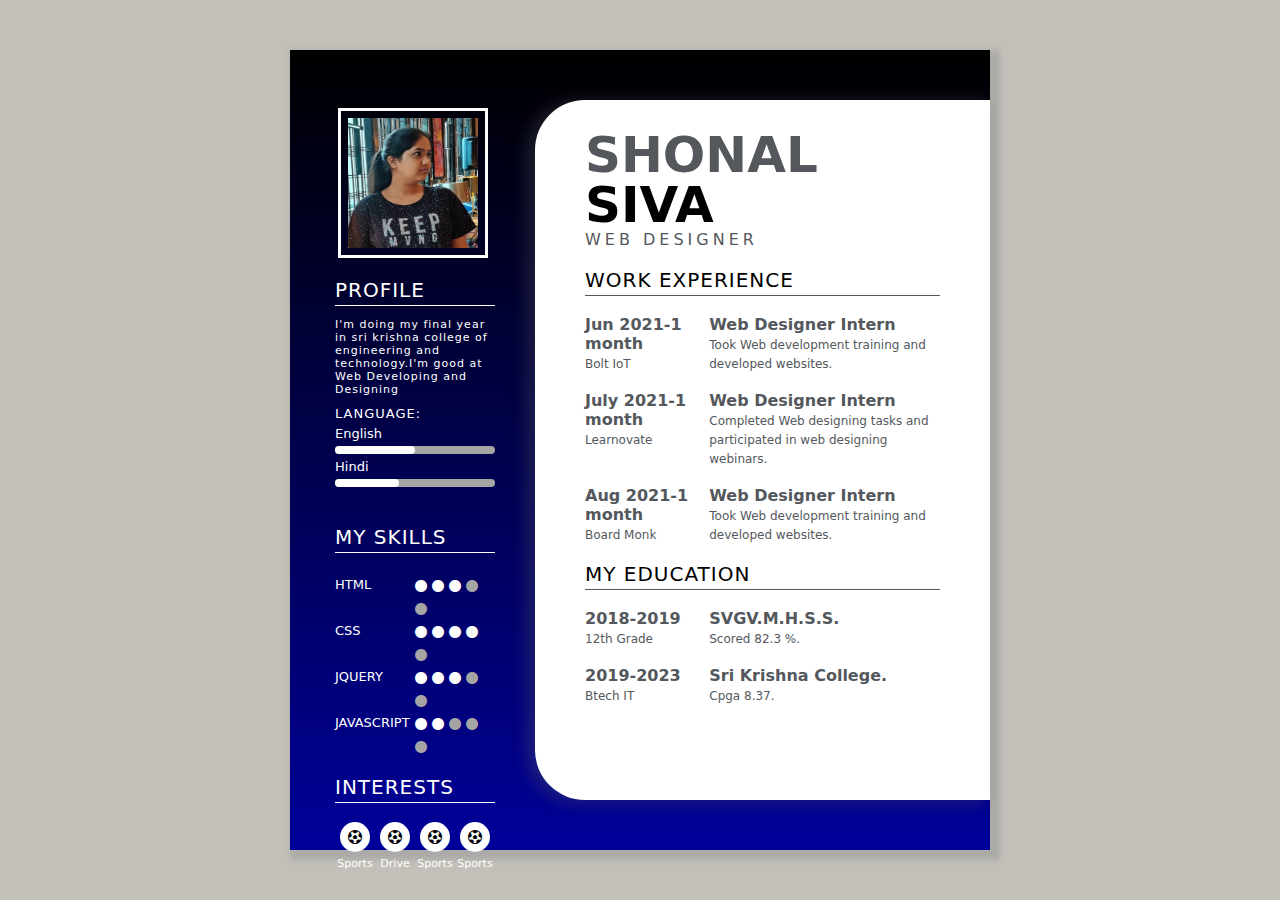
<file: Assessment/M2-Shonal S/Assignment_1/index.html>
<!DOCTYPE html>
<html>
<head>
  <meta charset="utf-8">
  <meta name="viewport" content="width=device-width, initial-scale=1">
  <title></title>
  <link rel="stylesheet" type="text/css" href="style.css">
  <link rel="stylesheet" href="https://cdnjs.cloudflare.com/ajax/libs/font-awesome/4.7.0/css/font-awesome.min.css">
</head>
<body>

<div class="resume-main">
  <div class="left-box">
    <br><br>
    <div class="profile">
      <img src="image\shonal.jpeg">
    </div>
    <div class="content-box">
    <h2>Profile</h2>
    <hr class="hr1">
    <p class="p1">I'm doing my final year in sri krishna college of engineering and technology.I'm good at Web Developing and Designing </p>

    <h3>Language:</h3>
    <p class="p2">English</p>
    <div id="progress"></div>
    <p class="p2">Hindi</p>
    <div id="progress1"></div>

    <br><br>
    <h2>My Skills</h2>
    <hr class="hr1">
    <br>
    <div class="col-div-6"><p class="p2">HTML</p></div>
    <div class="col-div-6">
      <i class="fa fa-circle circle"></i>
      <i class="fa fa-circle circle"></i>
      <i class="fa fa-circle circle"></i>
      <i class="fa fa-circle circle1"></i>
      <i class="fa fa-circle circle1"></i>
    </div>
      <div class="clearfix"></div>
    <div class="col-div-6"><p class="p2">CSS</p></div>
    <div class="col-div-6">
      <i class="fa fa-circle circle"></i>
      <i class="fa fa-circle circle"></i>
      <i class="fa fa-circle circle"></i>
      <i class="fa fa-circle circle"></i>
      <i class="fa fa-circle circle1"></i>
    </div>
      <div class="clearfix"></div>
    <div class="col-div-6"><p class="p2">JQUERY</p></div>
    <div class="col-div-6">
      <i class="fa fa-circle circle"></i>
      <i class="fa fa-circle circle"></i>
      <i class="fa fa-circle circle"></i>
      <i class="fa fa-circle circle1"></i>
      <i class="fa fa-circle circle1"></i>
    </div>
      <div class="clearfix"></div>
    <div class="col-div-6"><p class="p2">JAVASCRIPT</p></div>
    <div class="col-div-6">
      <i class="fa fa-circle circle"></i>
      <i class="fa fa-circle circle"></i>
      <i class="fa fa-circle circle1"></i>
      <i class="fa fa-circle circle1"></i>
      <i class="fa fa-circle circle1"></i>
    </div>

      <div class="clearfix"></div>
      <br>
      <h2>interests</h2>
      <hr class="hr1">
      <br>
      <div class="col-div-3 col3">
        <i class="fa fa-futbol-o in"></i>
        <span class="inp">Sports</span>
      </div>
      <div class="col-div-3 col3">
        <i class="fa fa-futbol-o in"></i>
        <span class="inp">Drive</span>
      </div>
      <div class="col-div-3 col3">
        <i class="fa fa-futbol-o in"></i>
        <span class="inp">Sports</span>
      </div>
      <div class="col-div-3 col3">
        <i class="fa fa-futbol-o in"></i>
        <span class="inp">Sports</span>
      </div>
    </div>
  </div>

  <div class="right-box">
    <h1>
     Shonal <br>
      <span>Siva</span>
    </h1>
    <p class="p3">WEB DESIGNER</p>

    <br>  
    <h2 class="heading">Work Experience</h2>
    <hr class="hr2">
    <br>
    <div class="col-div-4">
      <p class="p5">Jun 2021-1 month</p>
      <span class="span1">Bolt IoT</span>
    </div>
    <div class="col-div-8">
      <p class="p5">Web Designer Intern</p>
      <span class="span1">Took Web development training and developed websites.</span>
    </div>
    <div class="clearfix"></div>
    <br>
    <div class="col-div-4">
      <p class="p5">July 2021-1 month</p>
      <span class="span1">Learnovate</span>
    </div>
    <div class="col-div-8">
      <p class="p5">Web Designer Intern</p>
      <span class="span1">Completed Web designing tasks and participated in web designing webinars.</span>
    </div>
    <div class="clearfix"></div>
    <br>
    <div class="col-div-4">
      <p class="p5">Aug 2021-1 month</p>
      <span class="span1">Board Monk</span>
    </div>
    <div class="col-div-8">
      <p class="p5">Web Designer Intern</p>
      <span class="span1">Took Web development training and developed websites.</span>
    </div>
    <div class="clearfix"></div>

    <br>  
    <h2 class="heading">My Education</h2>
    <hr class="hr2">
    <br>
    <div class="col-div-4">
      <p class="p5">2018-2019</p>
      <span class="span1">12th Grade</span>
    </div>
    <div class="col-div-8">
      <p class="p5">SVGV.M.H.S.S.</p>
      <span class="span1">Scored 82.3 %.</span>
    </div>
    <div class="clearfix"></div>
    <br>
    <div class="col-div-4">
      <p class="p5">2019-2023</p>
      <span class="span1">Btech IT</span>
    </div>
    <div class="col-div-8">
      <p class="p5">Sri Krishna College.</p>
      <span class="span1">Cpga 8.37.</span>
    </div>
    <div class="clearfix"></div>
  </div>
  <div class="clearfix"></div>

</div>

</body>
</html>
</file>
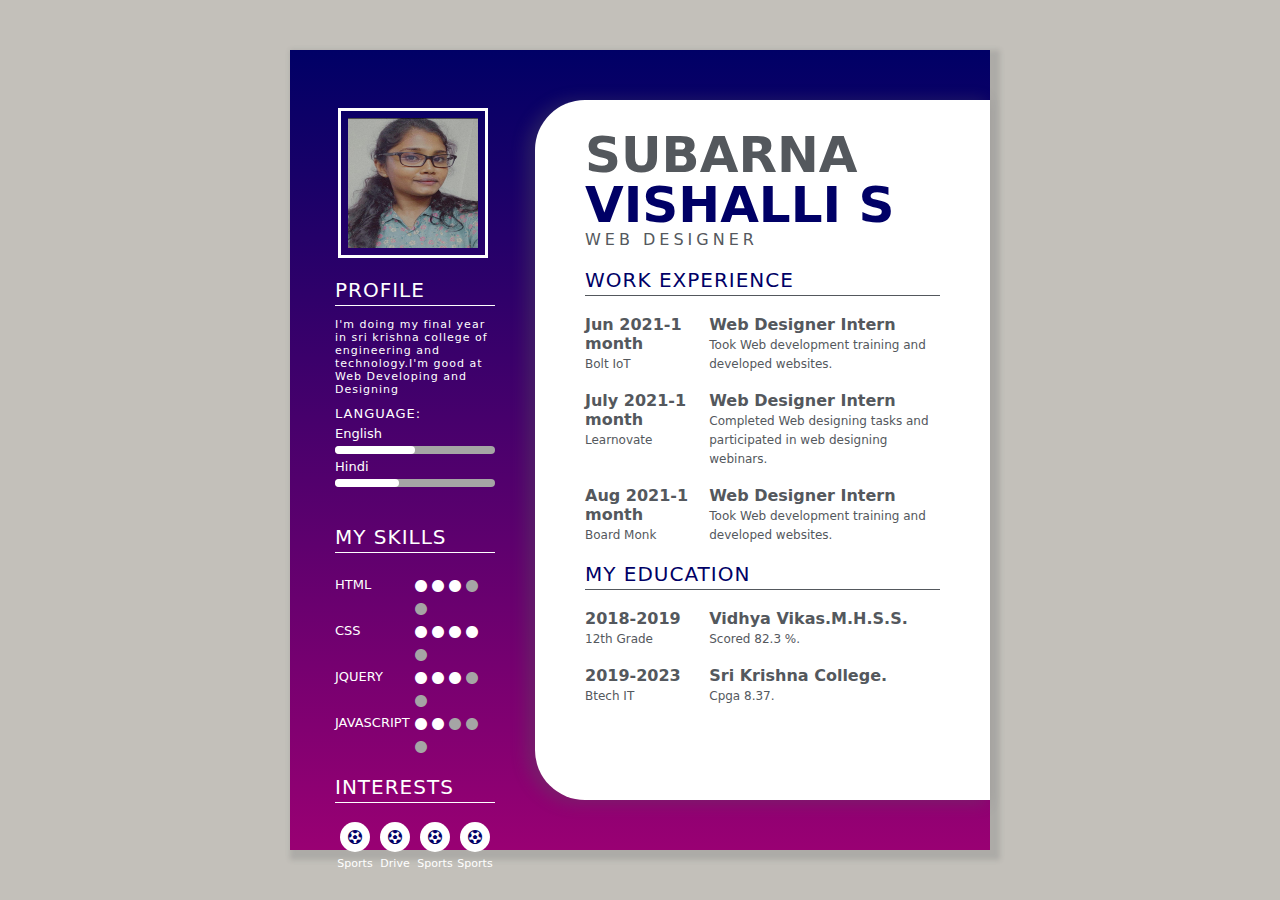
<file: Assessment/M3-Subarna S/Assignment_1/index.html>
<!DOCTYPE html>
<html>
<head>
  <meta charset="utf-8">
  <meta name="viewport" content="width=device-width, initial-scale=1">
  <title></title>
  <link rel="stylesheet" type="text/css" href="style.css">
  <link rel="stylesheet" href="https://cdnjs.cloudflare.com/ajax/libs/font-awesome/4.7.0/css/font-awesome.min.css">
</head>
<body>

<div class="resume-main">
  <div class="left-box">
    <br><br>
    <div class="profile">
      <img src="image\subarna.jpeg">
    </div>
    <div class="content-box">
    <h2>Profile</h2>
    <hr class="hr1">
    <p class="p1">I'm doing my final year in sri krishna college of engineering and technology.I'm good at Web Developing and Designing </p>

    <h3>Language:</h3>
    <p class="p2">English</p>
    <div id="progress"></div>
    <p class="p2">Hindi</p>
    <div id="progress1"></div>

    <br><br>
    <h2>My Skills</h2>
    <hr class="hr1">
    <br>
    <div class="col-div-6"><p class="p2">HTML</p></div>
    <div class="col-div-6">
      <i class="fa fa-circle circle"></i>
      <i class="fa fa-circle circle"></i>
      <i class="fa fa-circle circle"></i>
      <i class="fa fa-circle circle1"></i>
      <i class="fa fa-circle circle1"></i>
    </div>
      <div class="clearfix"></div>
    <div class="col-div-6"><p class="p2">CSS</p></div>
    <div class="col-div-6">
      <i class="fa fa-circle circle"></i>
      <i class="fa fa-circle circle"></i>
      <i class="fa fa-circle circle"></i>
      <i class="fa fa-circle circle"></i>
      <i class="fa fa-circle circle1"></i>
    </div>
      <div class="clearfix"></div>
    <div class="col-div-6"><p class="p2">JQUERY</p></div>
    <div class="col-div-6">
      <i class="fa fa-circle circle"></i>
      <i class="fa fa-circle circle"></i>
      <i class="fa fa-circle circle"></i>
      <i class="fa fa-circle circle1"></i>
      <i class="fa fa-circle circle1"></i>
    </div>
      <div class="clearfix"></div>
    <div class="col-div-6"><p class="p2">JAVASCRIPT</p></div>
    <div class="col-div-6">
      <i class="fa fa-circle circle"></i>
      <i class="fa fa-circle circle"></i>
      <i class="fa fa-circle circle1"></i>
      <i class="fa fa-circle circle1"></i>
      <i class="fa fa-circle circle1"></i>
    </div>

      <div class="clearfix"></div>
      <br>
      <h2>interests</h2>
      <hr class="hr1">
      <br>
      <div class="col-div-3 col3">
        <i class="fa fa-futbol-o in"></i>
        <span class="inp">Sports</span>
      </div>
      <div class="col-div-3 col3">
        <i class="fa fa-futbol-o in"></i>
        <span class="inp">Drive</span>
      </div>
      <div class="col-div-3 col3">
        <i class="fa fa-futbol-o in"></i>
        <span class="inp">Sports</span>
      </div>
      <div class="col-div-3 col3">
        <i class="fa fa-futbol-o in"></i>
        <span class="inp">Sports</span>
      </div>
    </div>
  </div>

  <div class="right-box">
    <h1>
     Subarna <br>
      <span> Vishalli S</span>
    </h1>
    <p class="p3">WEB DESIGNER</p>

    <br>  
    <h2 class="heading">Work Experience</h2>
    <hr class="hr2">
    <br>
    <div class="col-div-4">
      <p class="p5">Jun 2021-1 month</p>
      <span class="span1">Bolt IoT</span>
    </div>
    <div class="col-div-8">
      <p class="p5">Web Designer Intern</p>
      <span class="span1">Took Web development training and developed websites.</span>
    </div>
    <div class="clearfix"></div>
    <br>
    <div class="col-div-4">
      <p class="p5">July 2021-1 month</p>
      <span class="span1">Learnovate</span>
    </div>
    <div class="col-div-8">
      <p class="p5">Web Designer Intern</p>
      <span class="span1">Completed Web designing tasks and participated in web designing webinars.</span>
    </div>
    <div class="clearfix"></div>
    <br>
    <div class="col-div-4">
      <p class="p5">Aug 2021-1 month</p>
      <span class="span1">Board Monk</span>
    </div>
    <div class="col-div-8">
      <p class="p5">Web Designer Intern</p>
      <span class="span1">Took Web development training and developed websites.</span>
    </div>
    <div class="clearfix"></div>

    <br>  
    <h2 class="heading">My Education</h2>
    <hr class="hr2">
    <br>
    <div class="col-div-4">
      <p class="p5">2018-2019</p>
      <span class="span1">12th Grade</span>
    </div>
    <div class="col-div-8">
      <p class="p5">Vidhya Vikas.M.H.S.S.</p>
      <span class="span1">Scored 82.3 %.</span>
    </div>
    <div class="clearfix"></div>
    <br>
    <div class="col-div-4">
      <p class="p5">2019-2023</p>
      <span class="span1">Btech IT</span>
    </div>
    <div class="col-div-8">
      <p class="p5">Sri Krishna College.</p>
      <span class="span1">Cpga 8.37.</span>
    </div>
    <div class="clearfix"></div>
  </div>
  <div class="clearfix"></div>

</div>

</body>
</html>
</file>
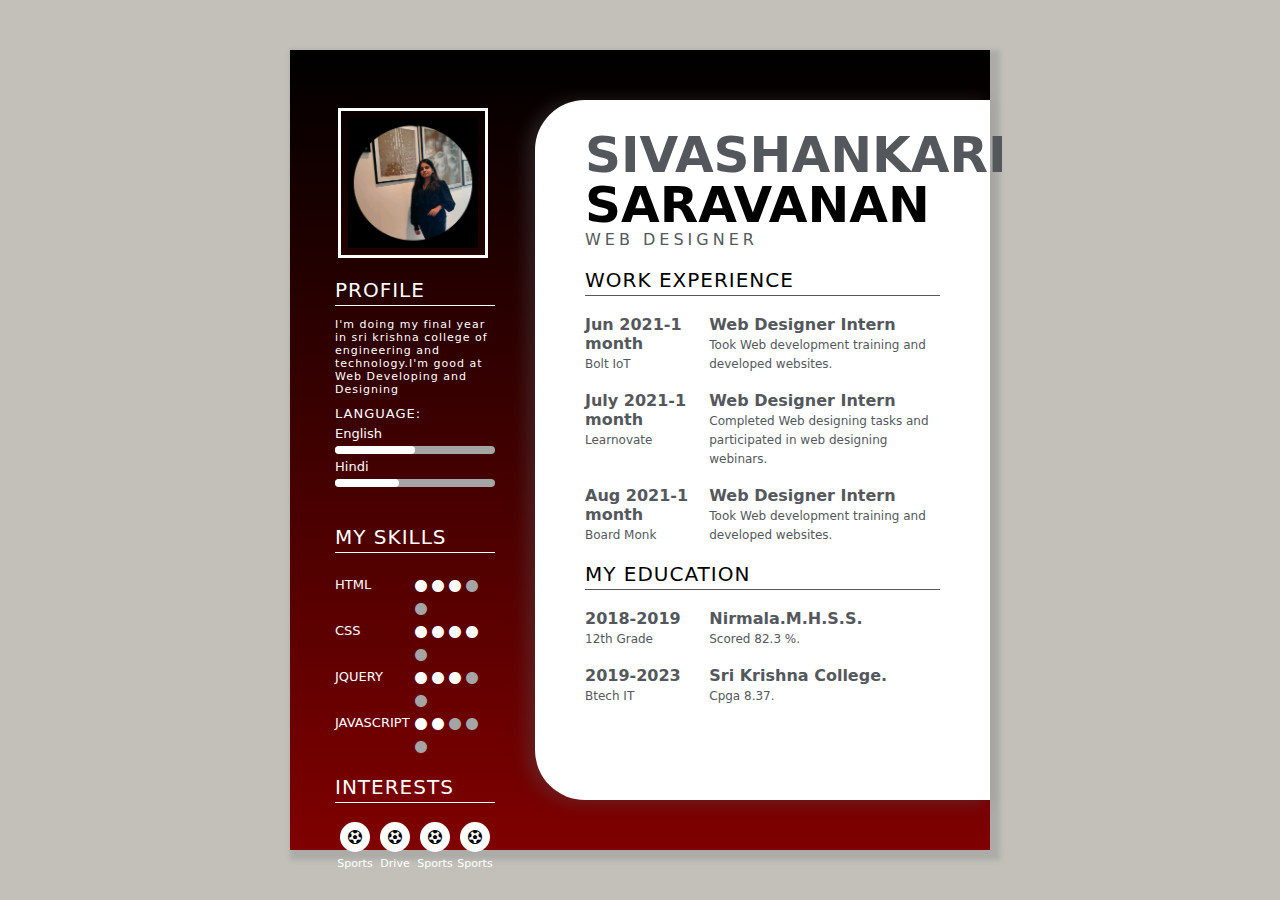
<file: Assessment/Team Lead-sivashankari/Assignment_1/index.html>
<!DOCTYPE html>
<html>
<head>
  <meta charset="utf-8">
  <meta name="viewport" content="width=device-width, initial-scale=1">
  <title></title>
  <link rel="stylesheet" type="text/css" href="style.css">
  <link rel="stylesheet" href="https://cdnjs.cloudflare.com/ajax/libs/font-awesome/4.7.0/css/font-awesome.min.css">
</head>
<body>

<div class="resume-main">
  <div class="left-box">
    <br><br>
    <div class="profile">
      <img src="image\shishu.jpeg">
    </div>
    <div class="content-box">
    <h2>Profile</h2>
    <hr class="hr1">
    <p class="p1">I'm doing my final year in sri krishna college of engineering and technology.I'm good at Web Developing and Designing </p>

    <h3>Language:</h3>
    <p class="p2">English</p>
    <div id="progress"></div>
    <p class="p2">Hindi</p>
    <div id="progress1"></div>

    <br><br>
    <h2>My Skills</h2>
    <hr class="hr1">
    <br>
    <div class="col-div-6"><p class="p2">HTML</p></div>
    <div class="col-div-6">
      <i class="fa fa-circle circle"></i>
      <i class="fa fa-circle circle"></i>
      <i class="fa fa-circle circle"></i>
      <i class="fa fa-circle circle1"></i>
      <i class="fa fa-circle circle1"></i>
    </div>
      <div class="clearfix"></div>
    <div class="col-div-6"><p class="p2">CSS</p></div>
    <div class="col-div-6">
      <i class="fa fa-circle circle"></i>
      <i class="fa fa-circle circle"></i>
      <i class="fa fa-circle circle"></i>
      <i class="fa fa-circle circle"></i>
      <i class="fa fa-circle circle1"></i>
    </div>
      <div class="clearfix"></div>
    <div class="col-div-6"><p class="p2">JQUERY</p></div>
    <div class="col-div-6">
      <i class="fa fa-circle circle"></i>
      <i class="fa fa-circle circle"></i>
      <i class="fa fa-circle circle"></i>
      <i class="fa fa-circle circle1"></i>
      <i class="fa fa-circle circle1"></i>
    </div>
      <div class="clearfix"></div>
    <div class="col-div-6"><p class="p2">JAVASCRIPT</p></div>
    <div class="col-div-6">
      <i class="fa fa-circle circle"></i>
      <i class="fa fa-circle circle"></i>
      <i class="fa fa-circle circle1"></i>
      <i class="fa fa-circle circle1"></i>
      <i class="fa fa-circle circle1"></i>
    </div>

      <div class="clearfix"></div>
      <br>
      <h2>interests</h2>
      <hr class="hr1">
      <br>
      <div class="col-div-3 col3">
        <i class="fa fa-futbol-o in"></i>
        <span class="inp">Sports</span>
      </div>
      <div class="col-div-3 col3">
        <i class="fa fa-futbol-o in"></i>
        <span class="inp">Drive</span>
      </div>
      <div class="col-div-3 col3">
        <i class="fa fa-futbol-o in"></i>
        <span class="inp">Sports</span>
      </div>
      <div class="col-div-3 col3">
        <i class="fa fa-futbol-o in"></i>
        <span class="inp">Sports</span>
      </div>
    </div>
  </div>

  <div class="right-box">
    <h1>
     SivaShankari<br>
      <span>Saravanan</span>
    </h1>
    <p class="p3">WEB DESIGNER</p>

    <br>  
    <h2 class="heading">Work Experience</h2>
    <hr class="hr2">
    <br>
    <div class="col-div-4">
      <p class="p5">Jun 2021-1 month</p>
      <span class="span1">Bolt IoT</span>
    </div>
    <div class="col-div-8">
      <p class="p5">Web Designer Intern</p>
      <span class="span1">Took Web development training and developed websites.</span>
    </div>
    <div class="clearfix"></div>
    <br>
    <div class="col-div-4">
      <p class="p5">July 2021-1 month</p>
      <span class="span1">Learnovate</span>
    </div>
    <div class="col-div-8">
      <p class="p5">Web Designer Intern</p>
      <span class="span1">Completed Web designing tasks and participated in web designing webinars.</span>
    </div>
    <div class="clearfix"></div>
    <br>
    <div class="col-div-4">
      <p class="p5">Aug 2021-1 month</p>
      <span class="span1">Board Monk</span>
    </div>
    <div class="col-div-8">
      <p class="p5">Web Designer Intern</p>
      <span class="span1">Took Web development training and developed websites.</span>
    </div>
    <div class="clearfix"></div>

    <br>  
    <h2 class="heading">My Education</h2>
    <hr class="hr2">
    <br>
    <div class="col-div-4">
      <p class="p5">2018-2019</p>
      <span class="span1">12th Grade</span>
    </div>
    <div class="col-div-8">
      <p class="p5">Nirmala.M.H.S.S.</p>
      <span class="span1">Scored 82.3 %.</span>
    </div>
    <div class="clearfix"></div>
    <br>
    <div class="col-div-4">
      <p class="p5">2019-2023</p>
      <span class="span1">Btech IT</span>
    </div>
    <div class="col-div-8">
      <p class="p5">Sri Krishna College.</p>
      <span class="span1">Cpga 8.37.</span>
    </div>
    <div class="clearfix"></div>
  </div>
  <div class="clearfix"></div>

</div>

</body>
</html>
</file>
<file: Assessment/M2-Shonal S/Assignment_1/style.css>
:root{
	--background: #c3c0ba;
	--white: #fff;
	--one:   #000000;
	--two: #000099;
	--black: #54585d;
	--process: #a5a5a5;
}
*{margin:0px; padding:0px; box-sizing: border-box; font-family: system-ui;}
body{background: var(--background);}
.col-div-3{width: 25%; float: left;}
.col-div-7{width: 75%; float: left;}
.col-div-4{width: 35%; float: left;}
.col-div-8{width: 65%; float: left;}
.col-div-6{width: 50%; float: left; position: relative;}
.clearfix{clear: both;}
.resume-main{width: 700px; height: 800px; 
	background: linear-gradient(var(--one), var(--two));
	margin: 50px auto;
	box-shadow:5px 5px 5px 5px #54585d33;
}
.left-box{width: 35%; float: left; height: 700px;}
.right-box{width: 65%; float: left; background-color: var(--white); height: 700px;
	margin: 50px 0px; border-radius: 50px 0px 0px 50px; padding:30px 50px;
	box-shadow: -7px 2px 15px 2px #54585d52;}
.profile{width: 150px; height: 150px; border: 3px solid var(--white); 
	padding: 7px;  margin: 20px auto;}
	.profile img{width: 100%; height: 130px;}
.content-box{    padding: 0px 40px 0px 45px;}
.content-box h2{text-transform: uppercase;font-weight: 500;color: var(--white); 
	letter-spacing: 1px; font-size: 20px;}
.hr1{border: none; height: 1px; background: var(--white); margin-top: 3px;}
.p1{font-size: 11px;color: var(--white);letter-spacing: 1px;padding-top: 12px;}
#progress {background: var(--process);border-radius: 13px;height: 8px;width: 100%;}
#progress:after {
    content: '';
    display: block;
    background: var(--white);
    width: 50%;
    height: 100%;
    border-radius: 9px;
}
#progress1 {background: var(--process);border-radius: 13px;height: 8px;width: 100%;}
#progress1:after {
    content: '';
    display: block;
    background: var(--white);
    width: 40%;
    height: 100%;
    border-radius: 9px;
}
.content-box h3{font-size: 13px;text-transform: uppercase;letter-spacing: 1px;padding-top: 10px;
    color: white;font-weight: 500;
}
.p2{font-size: 13px; margin-bottom: 5px; margin-top: 5px; color: var(--white);}
.circle{color:var(--white); font-size: 14px!important; margin-top: 7px;}
.circle1{color:var(--process); font-size: 14px!important; margin-top: 7px;}
.in{background:var(--white);color: var(--one);padding: 8px;border-radius: 20px; font-size: 14px!important;}
.inp{color: var(--white); font-size: 11px;}
.col3{text-align: center;}
h1{font-size: 50px; text-transform: uppercase; color: var(--black); line-height: 50px;}
h1 span{color: var(--one);}
.p3{letter-spacing: 4px;color: #54585d; font-weight: 500;}
.heading{text-transform: uppercase;font-weight: 500;color: var(--one); 
	letter-spacing: 1px; font-size: 20px;}
.hr2{border: none; height: 1px; background: var(--black); margin-top: 3px;}
.p5{font-weight: 700;color: var(--black);}
.span1{font-size: 12px;color: var(--black);}
</file>
<file: Assessment/M3-Subarna S/Assignment_1/style.css>
:root{
	--background: #c3c0ba;
	--white: #fff;
	--one: #000066;
	--two: #990073;
	--black: #54585d;
	--process: #a5a5a5;
}
*{margin:0px; padding:0px; box-sizing: border-box; font-family: system-ui;}
body{background: var(--background);}
.col-div-3{width: 25%; float: left;}
.col-div-7{width: 75%; float: left;}
.col-div-4{width: 35%; float: left;}
.col-div-8{width: 65%; float: left;}
.col-div-6{width: 50%; float: left; position: relative;}
.clearfix{clear: both;}
.resume-main{width: 700px; height: 800px; 
	background: linear-gradient(var(--one), var(--two));
	margin: 50px auto;
	box-shadow:5px 5px 5px 5px #54585d33;
}
.left-box{width: 35%; float: left; height: 700px;}
.right-box{width: 65%; float: left; background-color: var(--white); height: 700px;
	margin: 50px 0px; border-radius: 50px 0px 0px 50px; padding:30px 50px;
	box-shadow: -7px 2px 15px 2px #54585d52;}
.profile{width: 150px; height: 150px; border: 3px solid var(--white); 
	padding: 7px;  margin: 20px auto;}
	.profile img{width: 100%; height: 130px;}
.content-box{    padding: 0px 40px 0px 45px;}
.content-box h2{text-transform: uppercase;font-weight: 500;color: var(--white); 
	letter-spacing: 1px; font-size: 20px;}
.hr1{border: none; height: 1px; background: var(--white); margin-top: 3px;}
.p1{font-size: 11px;color: var(--white);letter-spacing: 1px;padding-top: 12px;}
#progress {background: var(--process);border-radius: 13px;height: 8px;width: 100%;}
#progress:after {
    content: '';
    display: block;
    background: var(--white);
    width: 50%;
    height: 100%;
    border-radius: 9px;
}
#progress1 {background: var(--process);border-radius: 13px;height: 8px;width: 100%;}
#progress1:after {
    content: '';
    display: block;
    background: var(--white);
    width: 40%;
    height: 100%;
    border-radius: 9px;
}
.content-box h3{font-size: 13px;text-transform: uppercase;letter-spacing: 1px;padding-top: 10px;
    color: white;font-weight: 500;
}
.p2{font-size: 13px; margin-bottom: 5px; margin-top: 5px; color: var(--white);}
.circle{color:var(--white); font-size: 14px!important; margin-top: 7px;}
.circle1{color:var(--process); font-size: 14px!important; margin-top: 7px;}
.in{background:var(--white);color: var(--one);padding: 8px;border-radius: 20px; font-size: 14px!important;}
.inp{color: var(--white); font-size: 11px;}
.col3{text-align: center;}
h1{font-size: 50px; text-transform: uppercase; color: var(--black); line-height: 50px;}
h1 span{color: var(--one);}
.p3{letter-spacing: 4px;color: #54585d; font-weight: 500;}
.heading{text-transform: uppercase;font-weight: 500;color: var(--one); 
	letter-spacing: 1px; font-size: 20px;}
.hr2{border: none; height: 1px; background: var(--black); margin-top: 3px;}
.p5{font-weight: 700;color: var(--black);}
.span1{font-size: 12px;color: var(--black);}
</file>
<file: Assessment/Team Lead-sivashankari/Assignment_1/style.css>
:root{
	--background: #c3c0ba;
	--white: #fff;
	--one:  #000000;
	--two: #800000;
	--black: #54585d;
	--process: #a5a5a5;
}
*{margin:0px; padding:0px; box-sizing: border-box; font-family: system-ui;}
body{background: var(--background);}
.col-div-3{width: 25%; float: left;}
.col-div-7{width: 75%; float: left;}
.col-div-4{width: 35%; float: left;}
.col-div-8{width: 65%; float: left;}
.col-div-6{width: 50%; float: left; position: relative;}
.clearfix{clear: both;}
.resume-main{width: 700px; height: 800px; 
	background: linear-gradient(var(--one), var(--two));
	margin: 50px auto;
	box-shadow:5px 5px 5px 5px #54585d33;
}
.left-box{width: 35%; float: left; height: 700px;}
.right-box{width: 65%; float: left; background-color: var(--white); height: 700px;
	margin: 50px 0px; border-radius: 50px 0px 0px 50px; padding:30px 50px;
	box-shadow: -7px 2px 15px 2px #54585d52;}
.profile{width: 150px; height: 150px; border: 3px solid var(--white); 
	padding: 7px;  margin: 20px auto;}
	.profile img{width: 100%; height: 130px;}
.content-box{    padding: 0px 40px 0px 45px;}
.content-box h2{text-transform: uppercase;font-weight: 500;color: var(--white); 
	letter-spacing: 1px; font-size: 20px;}
.hr1{border: none; height: 1px; background: var(--white); margin-top: 3px;}
.p1{font-size: 11px;color: var(--white);letter-spacing: 1px;padding-top: 12px;}
#progress {background: var(--process);border-radius: 13px;height: 8px;width: 100%;}
#progress:after {
    content: '';
    display: block;
    background: var(--white);
    width: 50%;
    height: 100%;
    border-radius: 9px;
}
#progress1 {background: var(--process);border-radius: 13px;height: 8px;width: 100%;}
#progress1:after {
    content: '';
    display: block;
    background: var(--white);
    width: 40%;
    height: 100%;
    border-radius: 9px;
}
.content-box h3{font-size: 13px;text-transform: uppercase;letter-spacing: 1px;padding-top: 10px;
    color: white;font-weight: 500;
}
.p2{font-size: 13px; margin-bottom: 5px; margin-top: 5px; color: var(--white);}
.circle{color:var(--white); font-size: 14px!important; margin-top: 7px;}
.circle1{color:var(--process); font-size: 14px!important; margin-top: 7px;}
.in{background:var(--white);color: var(--one);padding: 8px;border-radius: 20px; font-size: 14px!important;}
.inp{color: var(--white); font-size: 11px;}
.col3{text-align: center;}
h1{font-size: 50px; text-transform: uppercase; color: var(--black); line-height: 50px;}
h1 span{color: var(--one);}
.p3{letter-spacing: 4px;color: #54585d; font-weight: 500;}
.heading{text-transform: uppercase;font-weight: 500;color: var(--one); 
	letter-spacing: 1px; font-size: 20px;}
.hr2{border: none; height: 1px; background: var(--black); margin-top: 3px;}
.p5{font-weight: 700;color: var(--black);}
.span1{font-size: 12px;color: var(--black);}
</file>
